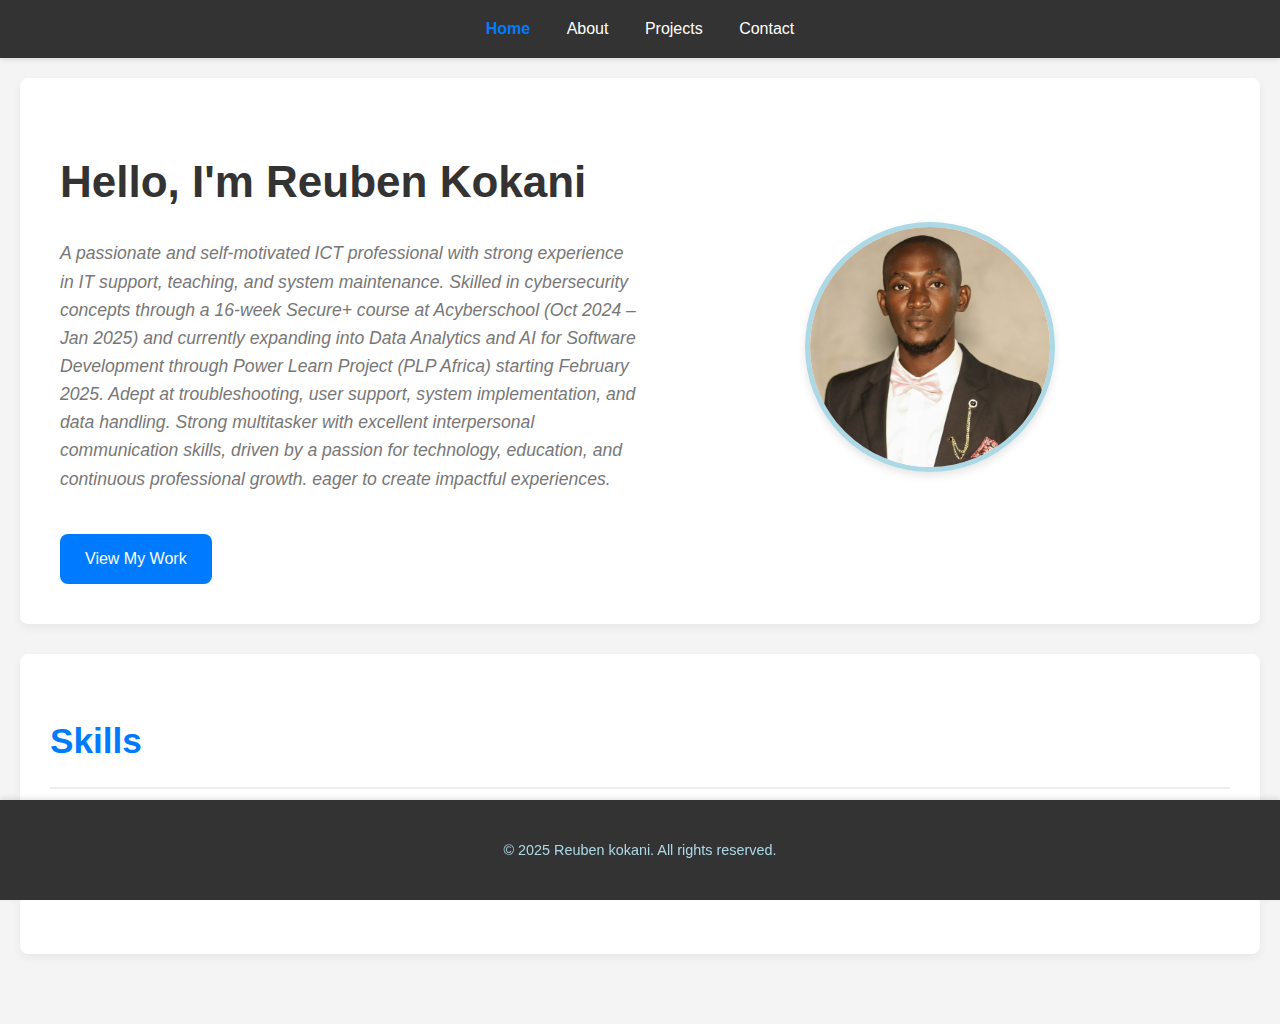
<file: index.html>
<!DOCTYPE html>
<html lang="en">
<head>
    <meta charset="UTF-8">
    <meta name="viewport" content="width=device-width, initial-scale=1.0">
    <title>Reuben Kokani - Portfolio</title>
    <link rel="stylesheet" href="stylesheet.css">
</head>
<body>
    <header>
        <nav>
            <ul>
                <li><a href="index.html" class="active">Home</a></li>
                <li><a href="about.html">About</a></li>
                <li><a href="projects.html">Projects</a></li>
                <li><a href="contact.html">Contact</a></li>
            </ul>
        </nav>
    </header>

    <main class="home-content">
        <section class="hero">
            <div class="hero-text">
                <h1>Hello, I'm Reuben Kokani</h1>
                <p class="tagline">A passionate and self-motivated ICT professional with strong experience in IT support, teaching, and system maintenance. Skilled in cybersecurity concepts through a 16-week Secure+ course at Acyberschool (Oct 2024 – Jan 2025) and currently expanding into Data Analytics and AI for Software Development through Power Learn Project (PLP Africa) starting February 2025. Adept at troubleshooting, user support, system implementation, and data handling. Strong multitasker with excellent interpersonal communication skills, driven by a passion for technology, education, and continuous professional growth. eager to create impactful experiences.</p>
                <a href="projects.html" class="button">View My Work</a>
            </div>
            <div class="hero-image">
                <img src="images/profile.jpg" alt="My Profile Picture">
            </div>
        </section>

        <section class="skills">
            <h2>Skills</h2>
            <ul class="skills-list">
                <li>HTML5</li>
                <li>CSS3</li>
                <li>JavaScript</li>
                <li>Python</li>
                <li>Data Analysis</li>
                <li>Cybersecurity</li>
                <li>Prompt Engineering</li>
            </ul>
        </section>
    </main>

    <footer>
        <p>&copy; 2025 Reuben kokani. All rights reserved.</p>
    </footer>

    <script src="script.js"></script>
</body>
</html>
</file>
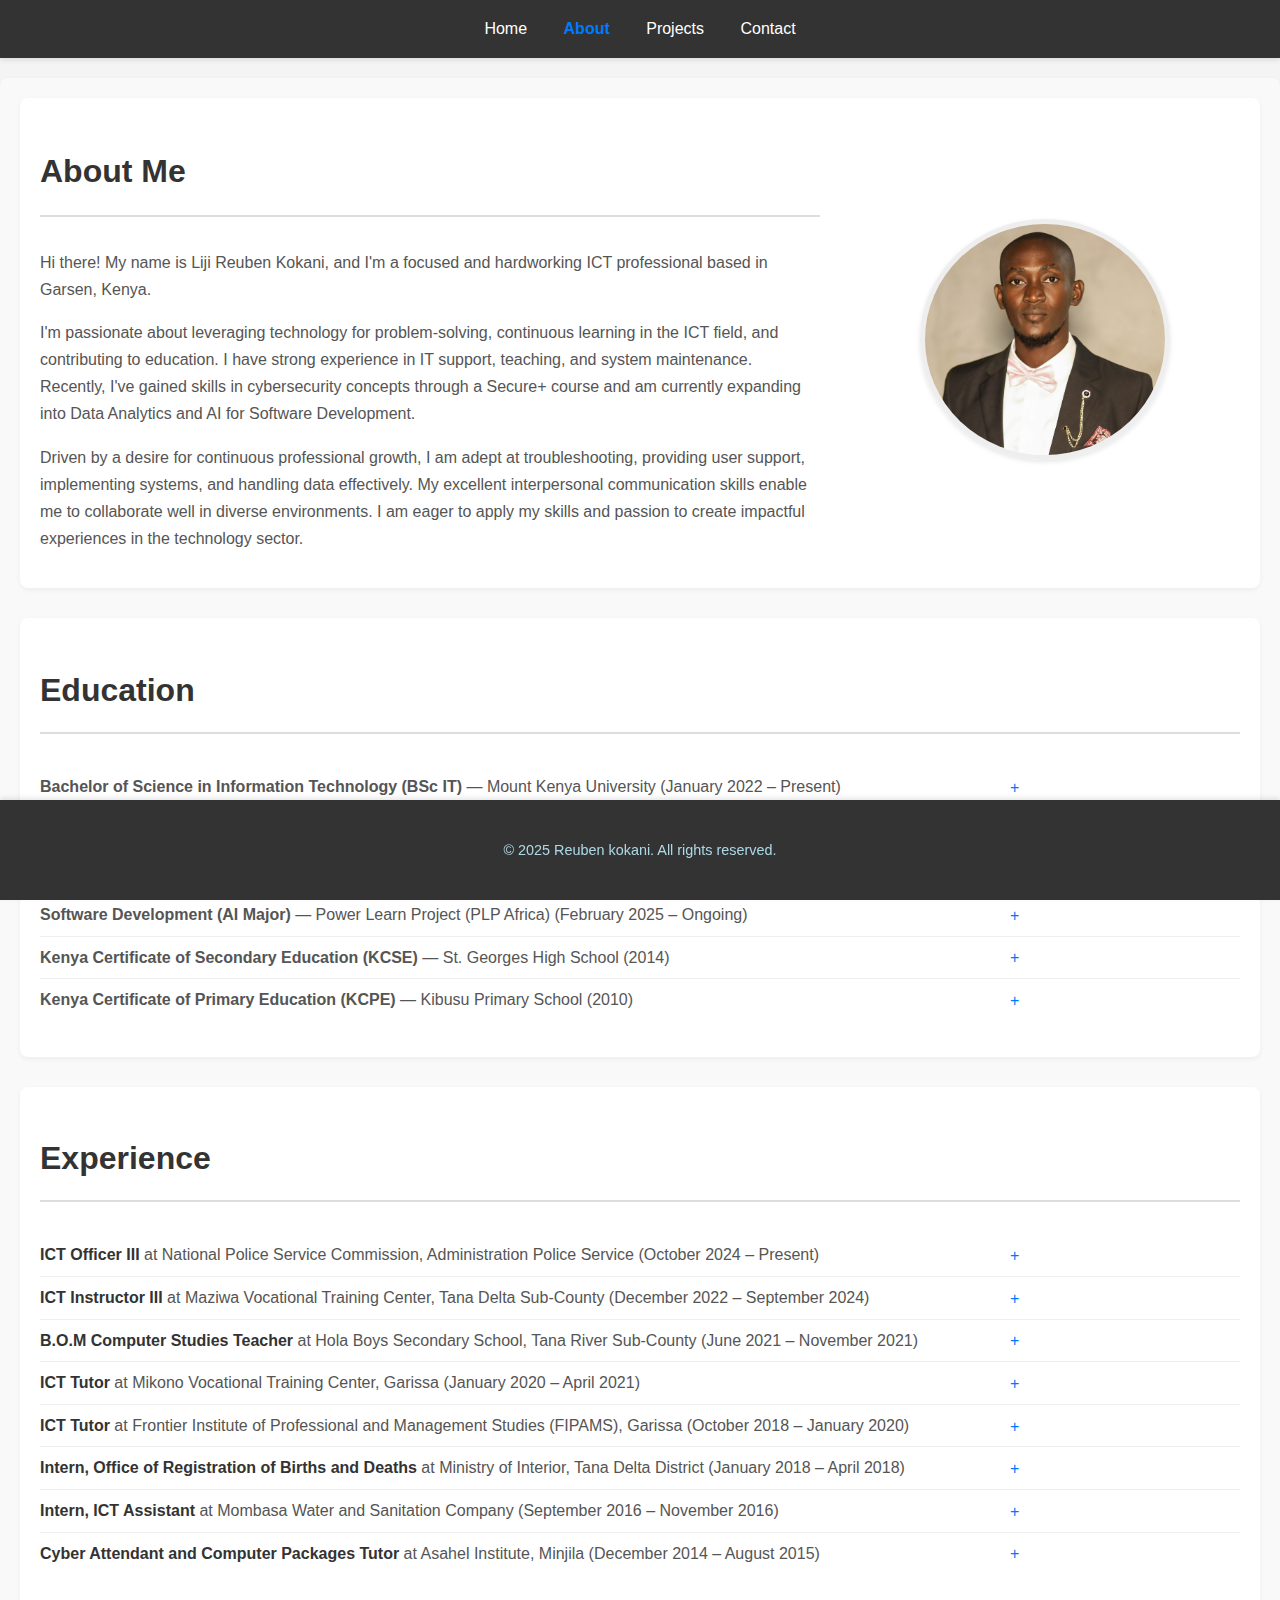
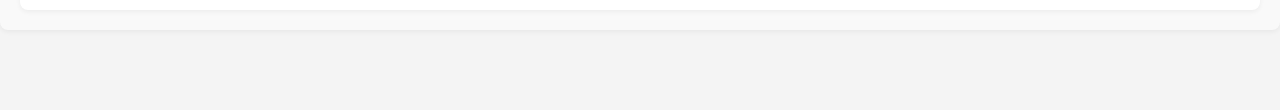
<file: about.html>
<!DOCTYPE html>
<html lang="en">
<head>
    <meta charset="UTF-8">
    <meta name="viewport" content="width=device-width, initial-scale=1.0">
    <title>About Me - My Portfolio</title>
    <link rel="stylesheet" href="stylesheet.css">
</head>
<body>
    <header>
        <nav>
            <ul>
                <li><a href="index.html">Home</a></li>
                <li><a href="about.html" class="active">About</a></li>
                <li><a href="projects.html">Projects</a></li>
                <li><a href="contact.html">Contact</a></li>
            </ul>
        </nav>
    </header>

    <main class="about-content">
        <section class="bio hero">
            <div class="hero-text">
                <h2>About Me</h2>
                <p>Hi there! My name is Liji Reuben Kokani, and I'm a focused and hardworking ICT professional based in Garsen, Kenya.</p>
                <p>I'm passionate about leveraging technology for problem-solving, continuous learning in the ICT field, and contributing to education. I have strong experience in IT support, teaching, and system maintenance. Recently, I've gained skills in cybersecurity concepts through a Secure+ course and am currently expanding into Data Analytics and AI for Software Development.</p>
                <p>Driven by a desire for continuous professional growth, I am adept at troubleshooting, providing user support, implementing systems, and handling data effectively. My excellent interpersonal communication skills enable me to collaborate well in diverse environments. I am eager to apply my skills and passion to create impactful experiences in the technology sector.</p>
            </div>
            <div class="hero-image">
                <img src="images/profile.jpg" alt="Reuben Kokani's Profile Picture">
            </div>
        </section>

        <section class="education">
            <h2>Education</h2>
            <ul>
                <li><strong>Bachelor of Science in Information Technology (BSc IT)</strong> — Mount Kenya University (January 2022 – Present)</li>
                <li><strong>Diploma in ICT (KNEC)</strong> — Thika Technical Training Institute (2015 – 2018) - Module 1: Credit, Module 2: Credit, Module 3: Distinction</li>
                <li><strong>Secure+ Cybersecurity Course</strong> — Acyberschool (October 2024 – January 2025) (Awaiting Certification)</li>
                <li><strong>Software Development (AI Major)</strong> — Power Learn Project (PLP Africa) (February 2025 – Ongoing)</li>
                <li><strong>Kenya Certificate of Secondary Education (KCSE)</strong> — St. Georges High School (2014)</li>
                <li><strong>Kenya Certificate of Primary Education (KCPE)</strong> — Kibusu Primary School (2010)</li>
            </ul>
        </section>

        <section class="experience">
            <h2>Experience</h2>
            <ul>
                <li><strong>ICT Officer III</strong> at National Police Service Commission, Administration Police Service (October 2024 – Present) - Writing and testing simple computer programs, implementing computer systems and providing user support, repairing and maintaining ICT equipment and peripherals, monitoring ICT equipment performance and reporting faults.</li>
                <li><strong>ICT Instructor III</strong> at Maziwa Vocational Training Center, Tana Delta Sub-County (December 2022 – September 2024) - Troubleshooting network issues and maintaining ICT infrastructure, teaching ICT courses and providing support to staff and students.</li>
                <li><strong>B.O.M Computer Studies Teacher</strong> at Hola Boys Secondary School, Tana River Sub-County (June 2021 – November 2021) - Teaching Computer Studies (Form 1 – Form 4), preparing schemes of work, lesson plans, and examinations, managing school computer laboratory maintenance.</li>
                <li><strong>ICT Tutor</strong> at Mikono Vocational Training Center, Garissa (January 2020 – April 2021) - Teaching computer applications and network troubleshooting, providing technical support and equipment maintenance.</li>
                <li><strong>ICT Tutor</strong> at Frontier Institute of Professional and Management Studies (FIPAMS), Garissa (October 2018 – January 2020) - Teaching Diploma and Certificate ICT programs, troubleshooting networks and maintaining computer equipment.</li>
                <li><strong>Intern, Office of Registration of Births and Deaths</strong> at Ministry of Interior, Tana Delta District (January 2018 – April 2018) - Typing, printing, and managing birth and death certificates, providing ICT support.</li>
                <li><strong>Intern, ICT Assistant</strong> at Mombasa Water and Sanitation Company (September 2016 – November 2016) - Supporting network troubleshooting and system maintenance.</li>
                <li><strong>Cyber Attendant and Computer Packages Tutor</strong> at Asahel Institute, Minjila (December 2014 – August 2015) - Teaching basic computer packages, providing customer support and maintaining ICT systems.</li>
            </ul>
        </section>
    </main>

    <footer>
        <p>&copy; 2025 Reuben kokani. All rights reserved.</p>
    </footer>

    <script src="script.js"></script>
</body>
</html>
</file>
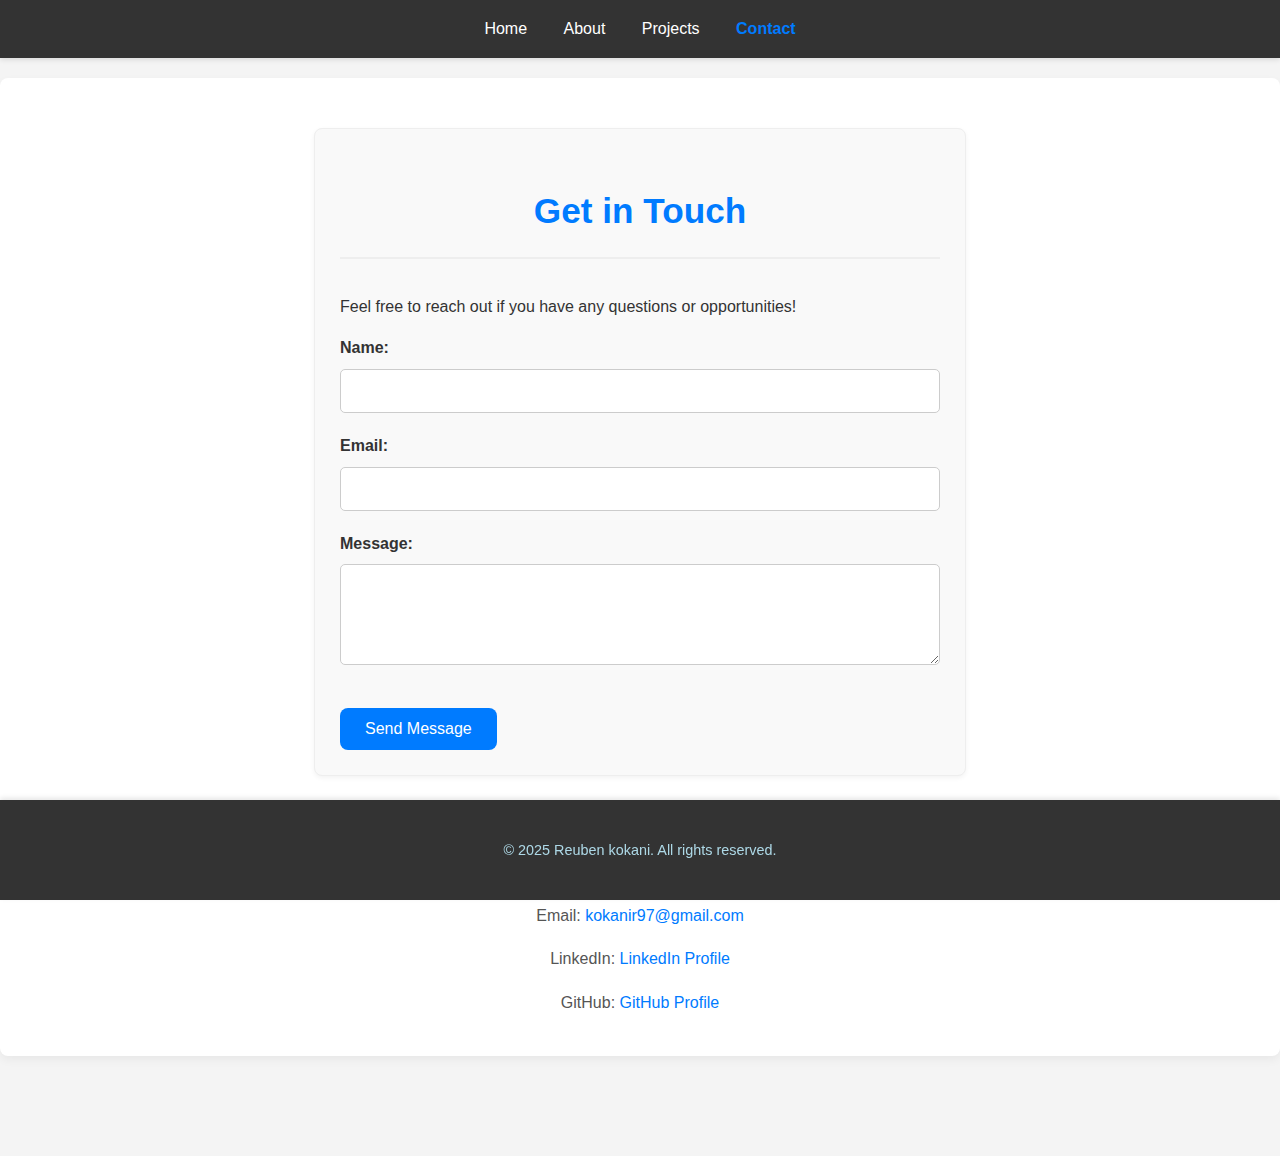
<file: contact.html>
<!DOCTYPE html>
<html lang="en">
<head>
    <meta charset="UTF-8">
    <meta name="viewport" content="width=device-width, initial-scale=1.0">
    <title>Contact - My Portfolio</title>
    <link rel="stylesheet" href="stylesheet.css">
</head>
<body>
    <header>
        <nav>
            <ul>
                <li><a href="index.html">Home</a></li>
                <li><a href="about.html">About</a></li>
                <li><a href="projects.html">Projects</a></li>
                <li><a href="contact.html" class="active">Contact</a></li>
            </ul>
        </nav>
    </header>

    <main class="contact-content">
        <section class="contact-form">
            <h2>Get in Touch</h2>
            <p>Feel free to reach out if you have any questions or opportunities!</p>
            <form action="#" method="POST"> <div class="form-group">
                    <label for="name">Name:</label>
                    <input type="text" id="name" name="name" required>
                </div>
                <div class="form-group">
                    <label for="email">Email:</label>
                    <input type="email" id="email" name="email" required>
                </div>
                <div class="form-group">
                    <label for="message">Message:</label>
                    <textarea id="message" name="message" rows="5" required></textarea>
                </div>
                <button type="submit" class="button">Send Message</button>
            </form>
        </section>

        <section class="contact-info">
            <h2>Contact Information</h2>
            <p>Email: <a href="mailto:kokanir97@gmail.com">kokanir97@gmail.com</a></p>
            <p>LinkedIn: <a href="https://www.linkedin.com/in/reuben-kokani-b41974100" target="_blank">LinkedIn Profile</a></p>
            <p>GitHub: <a href="https://github.com/reuben-sudo" target="_blank">GitHub Profile</a></p>
        </section>
    </main>

    <footer>
        <p>&copy; 2025 Reuben kokani. All rights reserved.</p>
    </footer>

    <script src="script.js"></script>
</body>
</html>
</file>
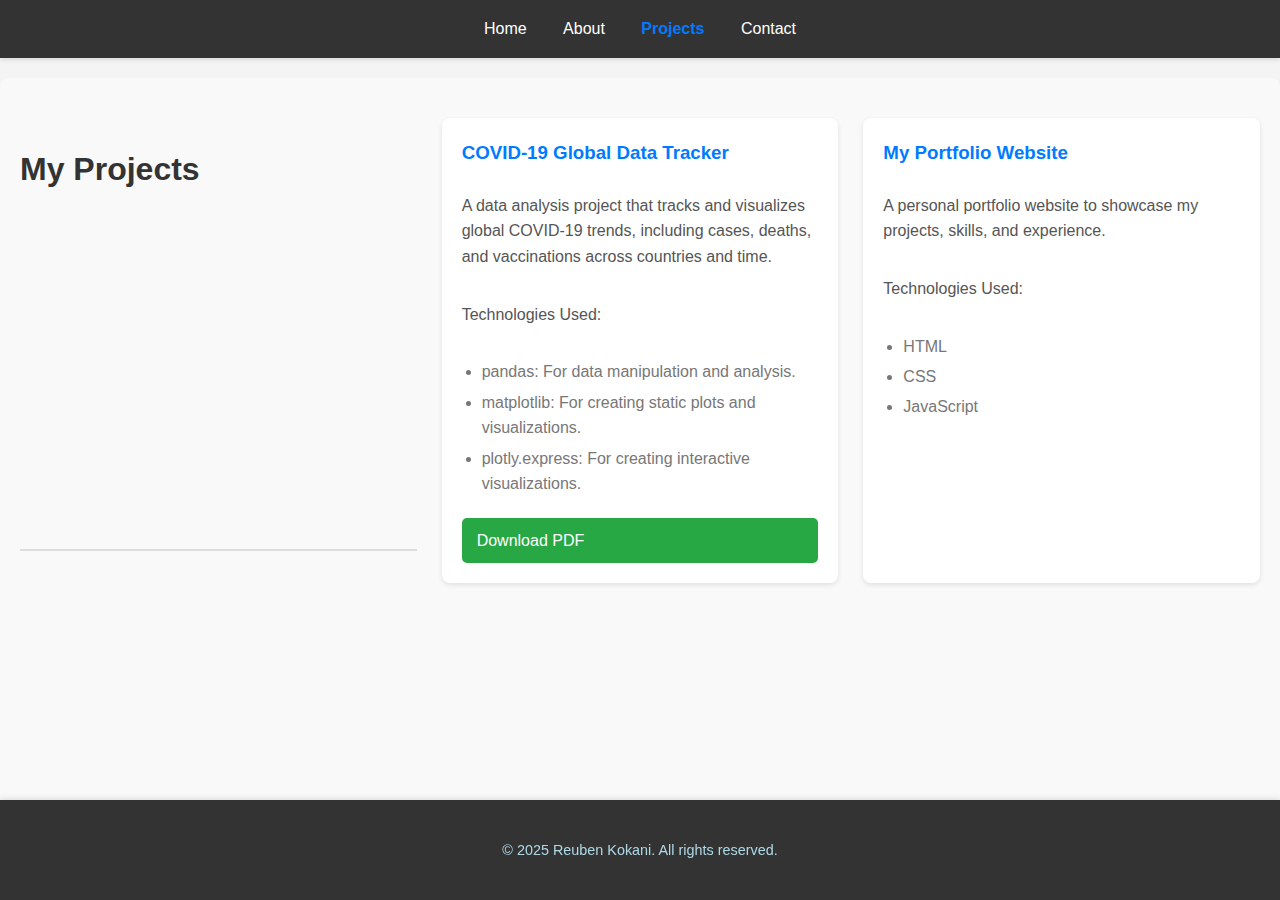
<file: projects.html>
<!DOCTYPE html>
<html lang="en">
<head>
    <meta charset="UTF-8">
    <meta name="viewport" content="width=device-width, initial-scale=1.0">
    <title>Projects - My Portfolio</title>
    <link rel="stylesheet" href="stylesheet.css">
</head>
<body>
    <header>
        <nav>
            <ul>
                <li><a href="index.html">Home</a></li>
                <li><a href="about.html">About</a></li>
                <li><a href="projects.html" class="active">Projects</a></li>
                <li><a href="contact.html">Contact</a></li>
            </ul>
        </nav>
    </header>

    <main class="projects-content">
        <section class="project-list">
            <h2>My Projects</h2>

            <div class="project-item">
                <h3>COVID-19 Global Data Tracker</h3>
                <p>A data analysis project that tracks and visualizes global COVID-19 trends, including cases, deaths, and vaccinations across countries and time.</p>
                <p>Technologies Used:</p>
                <ul>
                    <li>pandas: For data manipulation and analysis.</li>
                    <li>matplotlib: For creating static plots and visualizations.</li>
                    <li>plotly.express: For creating interactive visualizations.</li>
                </ul>
                <a href="COVID-19.pdf" download>Download PDF</a>
            </div>

            <div class="project-item">
                <h3>My Portfolio Website</h3>
                <p>A personal portfolio website to showcase my projects, skills, and experience.</p>
                <p>Technologies Used:</p>
                <ul>
                    <li>HTML</li>
                    <li>CSS</li>
                    <li>JavaScript</li>
                </ul>
            </div>

        </section>
    </main>

    <footer>
        <p>&copy; 2025 Reuben Kokani. All rights reserved.</p>
    </footer>

    <script src="script.js"></script>
</body>
</html>
</file>
<file: stylesheet.css>
body {
    font-family: 'Arial', sans-serif;
    margin: 0;
    padding: 0;
    background-color: #f4f4f4;
    color: #333;
    display: flex;
    flex-direction: column;
    min-height: 100vh;
    line-height: 1.6;
    -webkit-font-smoothing: antialiased;
    -moz-osx-font-smoothing: grayscale;
}

header {
    background-color: #333;
    color: #fff;
    padding: 1em 0;
    box-shadow: 0 2px 5px rgba(0, 0, 0, 0.1);
}

nav ul {
    list-style: none;
    padding: 0;
    margin: 0;
    text-align: center;
}

nav ul li {
    display: inline;
    margin: 0 1em;
}

nav ul li a {
    color: #fff;
    text-decoration: none;
    transition: color 0.3s ease;
}

nav ul li a:hover {
    color: #add8e6;
}

nav ul li a.active {
    font-weight: bold;
    color: #007bff;
}

main {
    padding: 20px;
    flex-grow: 1;
    padding-bottom: 70px; /* Increased bottom padding to accommodate the fixed footer */
}

.hero {
    display: flex;
    justify-content: space-around;
    align-items: center;
    padding: 40px;
    background-color: #fff;
    border-radius: 8px;
    box-shadow: 0 4px 10px rgba(0, 0, 0, 0.05);
    margin-bottom: 20px;
}

.hero-text {
    flex: 1;
}

.hero-text h1 {
    font-family: 'Segoe UI', Tahoma, Geneva, Verdana, sans-serif;
    font-size: 2.75em;
    margin-bottom: 0.5em;
    color: #333;
}

.hero-text .tagline {
    font-style: italic;
    color: #777;
    margin-bottom: 1.5em;
    font-size: 1.1em;
}

.hero-image {
    flex: 1;
    text-align: center;
}

.hero-image img {
    width: 240px;
    height: 240px;
    border-radius: 60%;
    border: 5px solid #add8e6;
    object-fit: cover;
    box-shadow: 0 4px 8px rgba(0, 0, 0, 0.1);
}

.skills {
    margin-top: 30px;
    padding: 30px;
    padding-bottom: 70px; /* Ensure enough space for skills content */
    background-color: #fff;
    border-radius: 8px;
    box-shadow: 0 4px 10px rgba(0, 0, 0, 0.05);
}

.skills h2 {
    font-family: 'Segoe UI', Tahoma, Geneva, Verdana, sans-serif;
    color: #007bff;
    font-size: 2.2em;
    margin-bottom: 1em;
    border-bottom: 2px solid #eee;
    padding-bottom: 0.5em;
}

.skills-list {
    list-style: none;
    padding: 0;
    display: flex;
    gap: 20px;
    color: #555;
    flex-wrap: wrap;
    justify-content: center;
}

.skills-list li {
    background-color: #e9f7ff;
    padding: 8px 15px;
    border-radius: 5px;
    border: 1px solid #bde4ff;
}

.project-list {
    display: grid;
    grid-template-columns: repeat(auto-fit, minmax(320px, 1fr));
    gap: 25px;
    margin-top: 30px;
}

.project-item {
    background-color: #fff;
    padding: 20px;
    border-radius: 8px;
    box-shadow: 0 4px 8px rgba(0, 0, 0, 0.1);
    transition: transform 0.2s ease-in-out;
}

.project-item:hover {
    transform: translateY(-5px);
}

.project-item img {
    max-width: 100%;
    height: auto;
    border-radius: 5px;
    margin-bottom: 15px;
}

.project-item h3 {
    margin-top: 0;
    color: #333;
}

.project-item p {
    color: #555;
    line-height: 1.5;
}

.button {
    display: inline-block;
    background-color: #007bff;
    color: #fff;
    padding: 12px 25px;
    text-decoration: none;
    border-radius: 8px;
    margin-top: 15px;
    transition: background-color 0.3s ease;
    border: none;
    cursor: pointer;
    font-size: 1em;
}

.button:hover {
    background-color: #0056b3;
}

.contact-content {
    padding: 30px;
    margin-top: 20px;
    margin-bottom: 100px; /* Increased bottom margin */
    background-color: #fff;
    border-radius: 8px;
    box-shadow: 0 4px 10px rgba(0, 0, 0, 0.05);
}

.contact-form {
    max-width: 600px;
    margin: 20px auto;
    padding: 25px;
    border-radius: 8px;
    box-shadow: 0 2px 5px rgba(0, 0, 0, 0.05);
    background-color: #f9f9f9;
    border: 1px solid #eee;
}

.contact-form h2 {
    font-family: 'Segoe UI', Tahoma, Geneva, Verdana, sans-serif;
    color: #007bff;
    font-size: 2.2em;
    margin-bottom: 1em;
    border-bottom: 2px solid #eee;
    padding-bottom: 0.5em;
    text-align: center;
}

.form-group {
    margin-bottom: 20px;
}

.form-group label {
    display: block;
    margin-bottom: 8px;
    font-weight: bold;
    color: #333;
}

.form-group input[type="text"],
.form-group input[type="email"],
.form-group textarea {
    width: 100%;
    padding: 12px;
    border: 1px solid #ccc;
    border-radius: 5px;
    box-sizing: border-box;
    font-size: 1em;
}

.form-group textarea {
    resize: vertical;
}

.contact-info {
    margin-top: 30px;
    line-height: 1.7;
    text-align: center;
    color: #555;
}

.contact-info h2 {
    font-family: 'Segoe UI', Tahoma, Geneva, Verdana, sans-serif;
    color: #007bff;
    font-size: 2em;
    margin-bottom: 0.75em;
    border-bottom: 2px solid #eee;
    padding-bottom: 0.5em;
}

.contact-info p {
    margin-bottom: 10px;
}

.contact-info a {
    color: #007bff;
    text-decoration: none;
    transition: color 0.3s ease, text-decoration 0.3s ease;
    display: inline;
}

.contact-info a:hover {
    text-decoration: underline;
    color: #0056b3;
}

footer {
    text-align: center;
    padding: 1.5em 0;
    background-color: #333;
    color: #fff;
    position: fixed;
    bottom: 0;
    width: 100%;
    box-shadow: 0 -2px 5px rgba(0, 0, 0, 0.1);
}

footer p {
    color: #add8e6;
    font-size: 0.9em;
}

/* -------------------------------------------------- */
/* Styles specifically for the About Me page */
/* -------------------------------------------------- */

.about-content {
    padding: 20px;
    margin-top: 20px;
    margin-bottom: 80px; /* Adjust as needed for footer spacing */
    background-color: #f9f9f9; /* A slightly different background */
    border-radius: 8px;
    box-shadow: 0 2px 5px rgba(0, 0, 0, 0.05);
}

.about-content h2 {
    font-family: 'Segoe UI', Tahoma, Geneva, Verdana, sans-serif;
    color: #333; /* Darker heading color */
    font-size: 2.0em; /* Slightly smaller heading */
    margin-bottom: 1em;
    border-bottom: 2px solid #ddd; /* Lighter divider */
    padding-bottom: 0.5em;
    text-align: left;
}

.about-content .bio {
    display: flex;
    gap: 30px;
    align-items: center; /* Vertically align text and image */
    margin-bottom: 30px;
    padding: 20px;
    background-color: #fff;
    border-radius: 8px;
    box-shadow: 0 2px 5px rgba(0, 0, 0, 0.05);
}

.about-content .bio .hero-text {
    flex: 2; /* Give more space to text */
    line-height: 1.7;
    color: #555;
}

.about-content .bio .hero-text p {
    margin-bottom: 1em;
}

.about-content .bio .hero-image {
    flex: 1;
    text-align: center;
}

.about-content .bio .hero-image img {
    max-width: 100%;
    height: auto;
    border-radius: 50%; /* Keep it circular if you prefer */
    border: 5px solid #eee; /* A softer border */
    box-shadow: 0 2px 5px rgba(0, 0, 0, 0.1);
}

.about-content .education,
.about-content .experience {
    margin-top: 30px;
    padding: 20px;
    background-color: #fff;
    border-radius: 8px;
    box-shadow: 0 2px 5px rgba(0, 0, 0, 0.05);
}

.about-content .education ul,
.about-content .experience ul {
    list-style: none;
    padding: 0;
}

.about-content .education li,
.about-content .experience li {
    padding: 8px 0;
    border-bottom: 1px solid #eee;
    color: #555;
}

.about-content .education li:last-child,
.about-content .experience li:last-child {
    border-bottom: none;
}

.about-content .experience li strong {
    font-weight: bold;
    color: #333;
}
/* About Page - Expandable Sections Styling */
.about-content .education li span,
.about-content .experience li span {
    display: inline-block;
    width: 80%; /* Adjust as needed */
}

.about-content .education li button.expand-button,
.about-content .experience li button.expand-button {
    background: none;
    border: none;
    color: #007bff;
    cursor: pointer;
    font-size: 1em;
    padding: 0;
    margin-left: 10px;
    vertical-align: middle;
}

.about-content .education li .details,
.about-content .experience li .details {
    margin-top: 10px;
    padding-left: 20px;
    color: #555;
}

/* -------------------------------------------------- */
/* Styles specifically for the Projects page */
/* -------------------------------------------------- */

.projects-content {
    padding: 20px;
    margin-top: 20px;
    margin-bottom: 80px; /* Adjust as needed for footer spacing */
    background-color: #f9f9f9; /* A slightly different background */
    border-radius: 8px;
    box-shadow: 0 2px 5px rgba(0, 0, 0, 0.05);
}

.projects-content h2 {
    font-family: 'Segoe UI', Tahoma, Geneva, Verdana, sans-serif;
    color: #333; /* Darker heading color */
    font-size: 2.0em; /* Slightly smaller heading */
    margin-bottom: 1em;
    border-bottom: 2px solid #ddd; /* Lighter divider */
    padding-bottom: 0.5em;
    text-align: left;
}

.project-list {
    display: grid;
    grid-template-columns: repeat(auto-fit, minmax(300px, 1fr)); /* Adjust min width as needed */
    gap: 25px;
    margin-top: 20px;
}

.project-item {
    background-color: #fff;
    padding: 20px;
    border-radius: 8px;
    box-shadow: 0 2px 5px rgba(0, 0, 0, 0.1);
    transition: transform 0.2s ease-in-out;
    display: flex;
    flex-direction: column;
}

.project-item:hover {
    transform: translateY(-5px);
}

.project-item h3 {
    margin-top: 0;
    color: #007bff; /* Project title color */
    margin-bottom: 0.5em;
}

.project-item p {
    color: #555;
    line-height: 1.6;
    margin-bottom: 1em;
}

.project-item ul {
    list-style: disc;
    padding-left: 20px;
    color: #777;
    margin-bottom: 1em;
}

.project-item ul li {
    margin-bottom: 0.3em;
}

.project-item a {
    display: inline-block;
    background-color: #007bff;
    color: #fff;
    padding: 10px 15px;
    text-decoration: none;
    border-radius: 5px;
    margin-top: auto; /* Push the link to the bottom */
    transition: background-color 0.3s ease;
}

.project-item a:hover {
    background-color: #0056b3;
}

/* If you want a specific style for the download link */
.project-item a[download] {
    background-color: #28a745; /* Green color for download */
}

.project-item a[download]:hover {
    background-color: #1e7e34;
}
</file>
